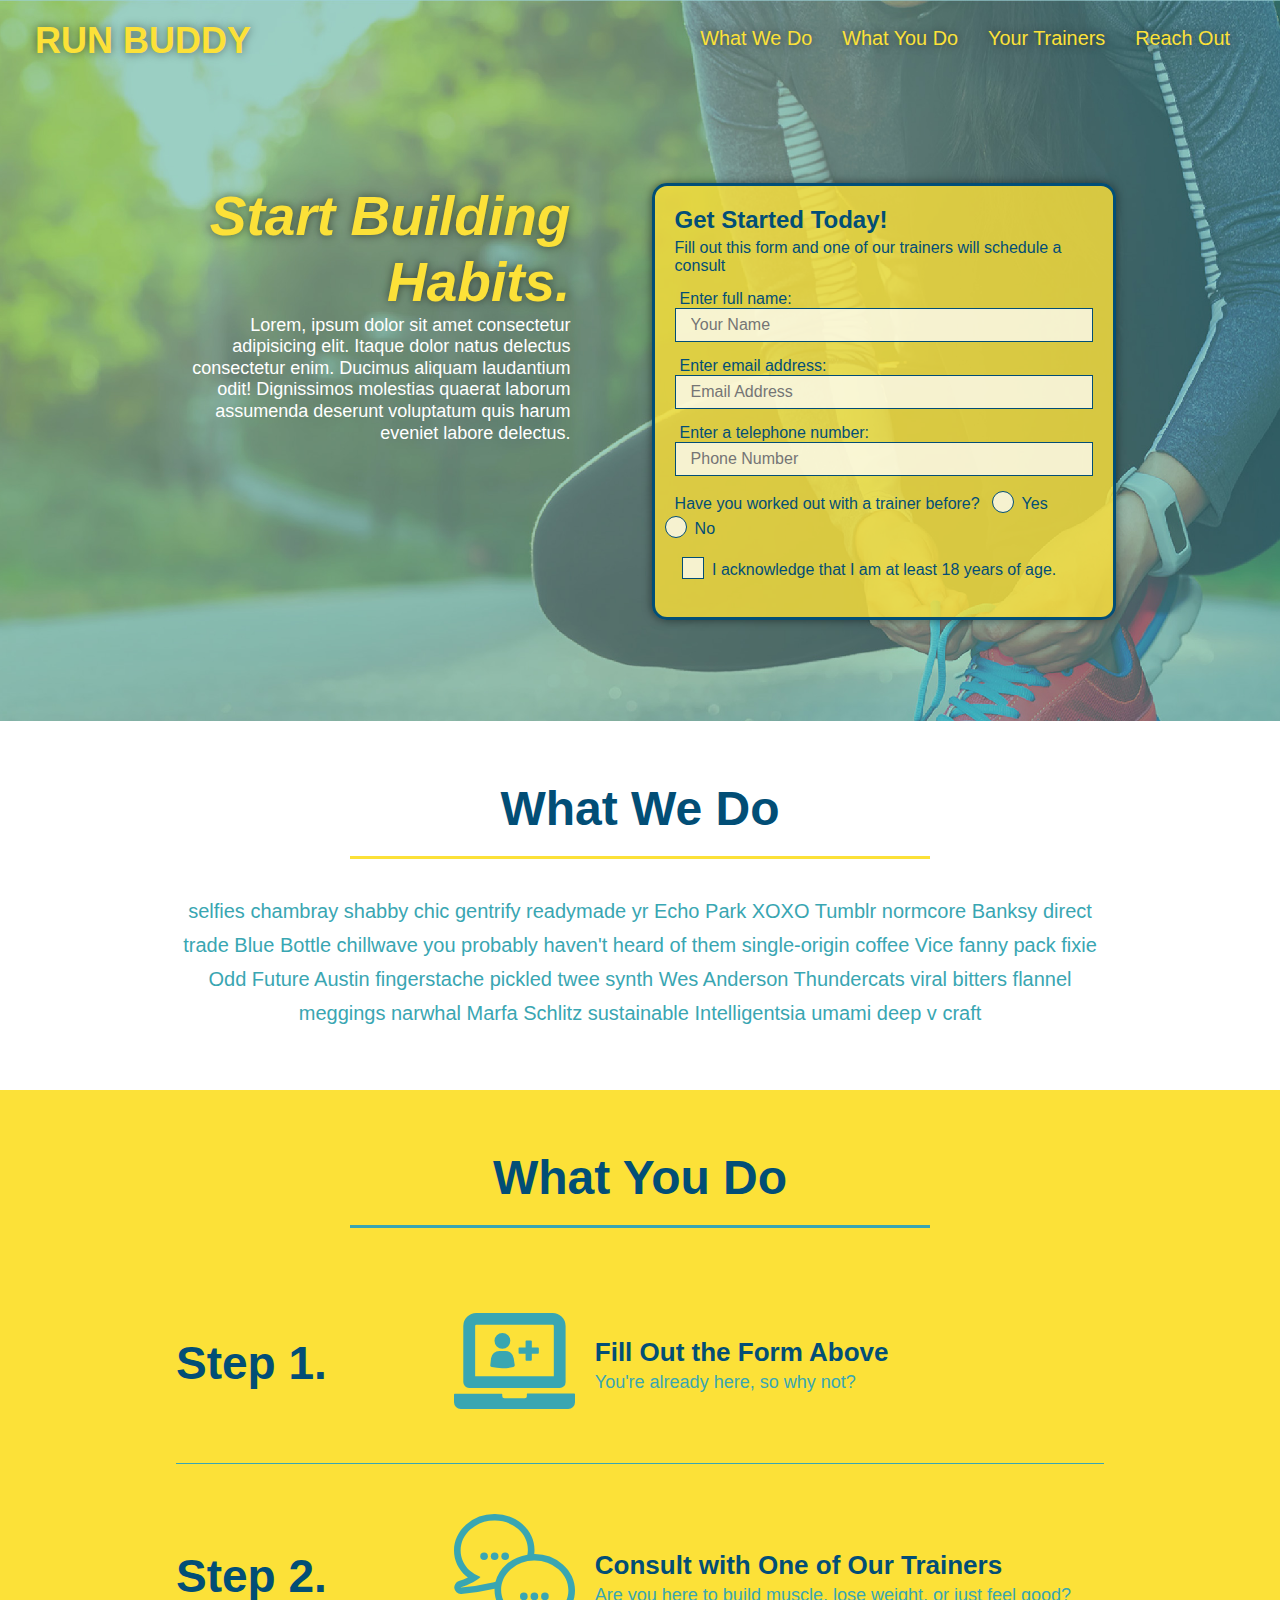
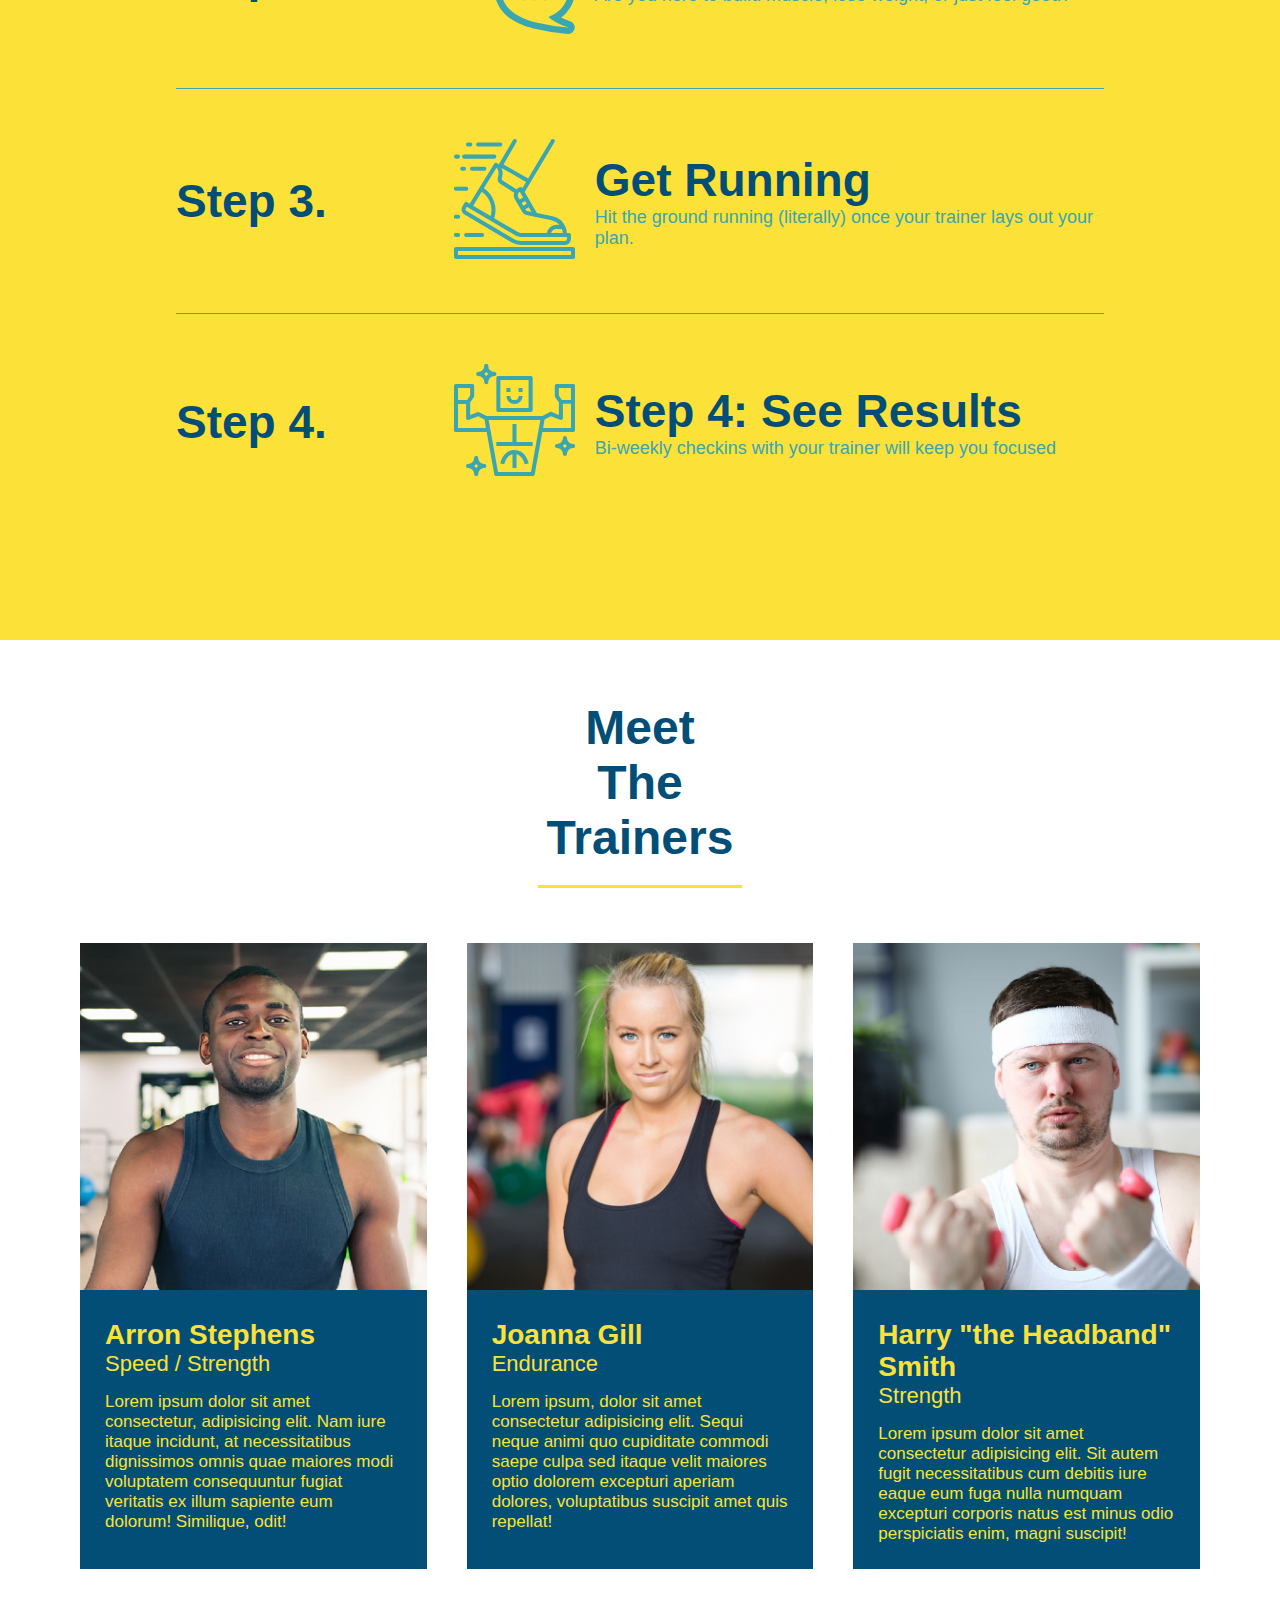
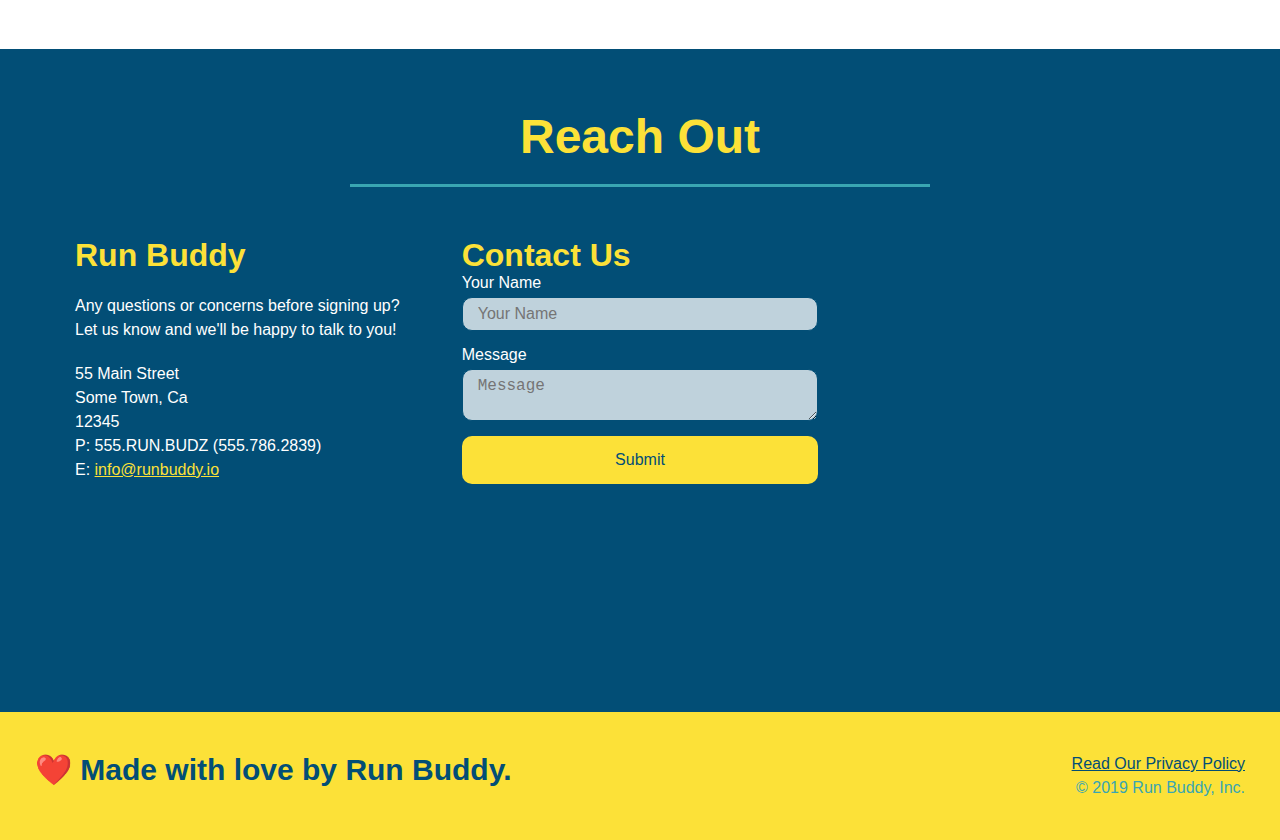
<file: index.html>
<!DOCTYPE html>
<html lang="en">
	<head>
		<meta charset="UTF-8" />
    <meta name="viewport" content="width=device-width, initial-scale=1.0" />
		<link rel="stylesheet" href="style.css" />

		<title>Run Buddy</title>
	</head>

	<body>
		<!-- navigation -->
		<header>
			<h1>
				<a href="#run-buddy">RUN BUDDY</a>
			</h1>

			<nav>
				<!--Unordered list element-->
				<ul>
					<li>
						<a href="#what-we-do">What We Do</a>
					</li>

					<li>
						<a href="#what-you-do">What You Do</a>
					</li>

					<li>
						<a href="#your-trainers">Your Trainers</a>
					</li>

					<li>
						<a href="#reach-out">Reach Out</a>
					</li>
				</ul>
			</nav>
		</header>

		<!--Hero Section-->
		<section class="hero">
			<div class="hero-cta">
				<h2>Start Building Habits.</h2>
				<p>
					Lorem, ipsum dolor sit amet consectetur adipisicing elit. Itaque dolor
					natus delectus consectetur enim. Ducimus aliquam laudantium odit!
					Dignissimos molestias quaerat laborum assumenda deserunt voluptatum
					quis harum eveniet labore delectus.
				</p>
			</div>
			<div class="hero-form">
				<h3>Get Started Today!</h3>
				<p>
					Fill out this form and one of our trainers will schedule a consult
				</p>
				<form>
					<label for="name">Enter full name:</label>
					<input
						type="text"
						placeholder="Your Name"
						name="name"
						id="name"
						class="form-input"
					/>
					<label for="email">Enter email address:</label>
					<input
						type="email"
						placeholder="Email Address"
						name="email"
						id="email"
						class="form-input"
					/>
					<label for="phone">Enter a telephone number:</label>
					<input
						type="tel"
						placeholder="Phone Number"
						name="phone"
						id="phone"
						class="form-input"
					/>

					<p>
						Have you worked out with a trainer before?
						<span class="radio-wrapper">
						  <input type="radio" name="trainer-confirm" id="trainer-yes" />
						  <label for="trainer-yes">Yes</label>
						</span>
						<span class="radio-wrapper">
						  <input type="radio" name="trainer-confirm" id="trainer-no" />
						  <label for="trainer-no">No</label>
						</span>
					  </p>
					  <p>
						<span class="checkbox-wrapper">
						  <input type="checkbox" name="age-confirm" id="checkbox" />
						  <label for="checkbox">I acknowledge that I am at least 18 years of age.</label>
						</span>
					  </p>
				</form>
			</div>
		</section>
		<!-- End Hero -->

		<!-- "What We Do" section -->
		<section id="what-we-do" class="intro">
			<div class="flex-row">
				<h2 class="section-title primary-border">What We Do</h2>
			</div>
			<div class="flex-row">
				<p>
					selfies chambray shabby chic gentrify readymade yr Echo Park XOXO
					Tumblr normcore Banksy direct trade Blue Bottle chillwave you probably
					haven't heard of them single-origin coffee Vice fanny pack fixie Odd
					Future Austin fingerstache pickled twee synth Wes Anderson Thundercats
					viral bitters flannel meggings narwhal Marfa Schlitz sustainable
					Intelligentsia umami deep v craft
				</p>
			</div>
		</section>

		<!-- "What You Do" section -->
		<section id="what-you-do" class="steps">
			<div class="flex-row">
				<h2 class="section-title secondary-border">What You Do</h2>
			</div>
			<div class="step">
				<h3>Step 1.</h3>
				<div class="step-info">
					<div class="step-img">
						<img src="icon-images/step-1.svg" alt="" />
					</div>
					<div class="step-text">
						<h4>Fill Out the Form Above</h4>
						<p>You're already here, so why not?</p>
					</div>
				</div>
			</div>

			<div class="step">
				<h3>Step 2.</h3>
				<div class="step-info">
					<div class="step-img">
						<img src="icon-images/step-2.svg" alt="" />
					</div>
					<div class="step-text">
						<h4>Consult with One of Our Trainers</h4>
						<p>Are you here to build muscle, lose weight, or just feel good?</p>
					</div>
				</div>
			</div>

			<div class="step">
				<h3>Step 3.</h3>
				<div class="step-info">
					<div class="step-img">
						<img src="icon-images/step-3.svg" alt="" />
					</div>
					<div class="step-text">
						<h3>Get Running</h3>
						<p>
							Hit the ground running (literally) once your trainer lays out your
							plan.
						</p>
					</div>
				</div>
			</div>

			<div class="step">
				<h3>Step 4.</h3>
				<div class="step-info">
					<div class="step-img">
						<img src="icon-images/step-4.svg" alt="" />
					</div>
					<div class="step-text">
						<h3>Step 4: See Results</h3>
						<p>Bi-weekly checkins with your trainer will keep you focused</p>
					</div>
				</div>
			</div>
		</section>

		<!-- "Meet the Trainers" Section -->
		<section id="your-trainers" class="trainers">
			<div class="flex-row">
				<h2 class="section-title primary-border">Meet The Trainers</h2>
			</div>
			<!-- First Trainer Bio -->
    <div class="trainers">
			<article class="trainer">
				<img src="trainer-images/trainer-1.jpg"
					alt="Arron Stephens in his workout clothes, ready to pump iron"
				/>
				<div class="trainer-bio">
					<h3 class="trainer-name">Arron Stephens</h3>
					<h4 class="trainer-role">Speed / Strength</h4>

					<p>
						Lorem ipsum dolor sit amet consectetur, adipisicing elit. Nam iure
						itaque incidunt, at necessitatibus dignissimos omnis quae maiores
						modi voluptatem consequuntur fugiat veritatis ex illum sapiente eum
						dolorum! Similique, odit!
					</p>
				</div>
			</article>
     

			<!-- Second Trainer Bio -->
    
			<article class="trainer">
				<img
					src="trainer-images/trainer-2.jpg"
					alt="Joanna Gill cooling off after a workout"
				/>
				<div class="trainer-bio">
					<h3 class="trainer-name">Joanna Gill</h3>
					<h4 class="trainer-role">Endurance</h4>
					<p>
						Lorem ipsum, dolor sit amet consectetur adipisicing elit. Sequi
						neque animi quo cupiditate commodi saepe culpa sed itaque velit
						maiores optio dolorem excepturi aperiam dolores, voluptatibus
						suscipit amet quis repellat!
					</p>
				</div>
			</article>
   

			<!-- Third Trainer Bio -->
    
			<article class="trainer">
				<img
					src="trainer-images/trainer-3.jpg"
					alt="Harry Smith wearing a headband and lifting comically small pink weights"
				/>
				<div class="trainer-bio">
					<h3 class="trainer-name">Harry "the Headband" Smith</h3>
					<h4 class="trainer-role">Strength</h4>

					<p>
						Lorem ipsum dolor sit amet consectetur adipisicing elit. Sit autem
						fugit necessitatibus cum debitis iure eaque eum fuga nulla numquam
						excepturi corporis natus est minus odio perspiciatis enim, magni
						suscipit!
					</p>
				</div>
		  	</article>
		  </section>
    </div>

		<!-- "Reach Out" section -->
	<section id="reach-out" class="contact">
    <div class="flex-row">
      <h2 class="section-title secondary-border">Reach Out</h2>
    </div>
    <div class="contact-info">
      <div>
        <h3>Run Buddy</h3>
        <p>
          Any questions or concerns before signing up?
          <br />
          Let us know and we'll be happy to talk to you!
        </p>
        <address>
          55 Main Street <br />
          Some Town, Ca <br />
          12345<br />
          P: 555.RUN.BUDZ (555.786.2839)<br />
          E: <a href="mailto:info@runbuddy.io">info@runbuddy.io</a>
        </address>
      </div>

				<div class="contact-form">
					<h3>Contact Us</h3>
					<form>
						<label for="contact-name">Your Name</label>
						<input type="text" id="contact-name" placeholder="Your Name" />

						<label for="contact-message">Message</label>
						<textarea id="contact-message" placeholder="Message"></textarea>

						<button type="submit">Submit</button>
					</form>
				</div>

            <iframe
              src="https://www.google.com/maps/embed?pb=!1m18!1m12!1m3!1d2906.1536272479043!2d-79.8394296847988!3d43.248201979137214!2m3!1f0!2f0!3f0!3m2!1i1024!2i768!4f13.1!3m3!1m2!1s0x882c9be43afa9541%3A0x7db39bd4545e256b!2s95%20Fairholt%20Rd%20S%2C%20Hamilton%2C%20ON%20L8M%202T6!5e0!3m2!1sen!2sca!4v1651849634065!5m2!1sen!2sca"
              style="border: 0"
              allowfullscreen="" 
              loading="lazy">
            </iframe>
          
		</div>
	</section>
		<!-- Reach Out Section Ends-->

		<!-- Footer -->
		<footer>
			<h2>❤️ Made with love by Run Buddy.</h2>

			<div>
				<a href="privacy-policy.html">Read Our Privacy Policy</a><br />
				&copy; 2019 Run Buddy, Inc.
			</div>
		</footer>
	</body>
</html>
</file>
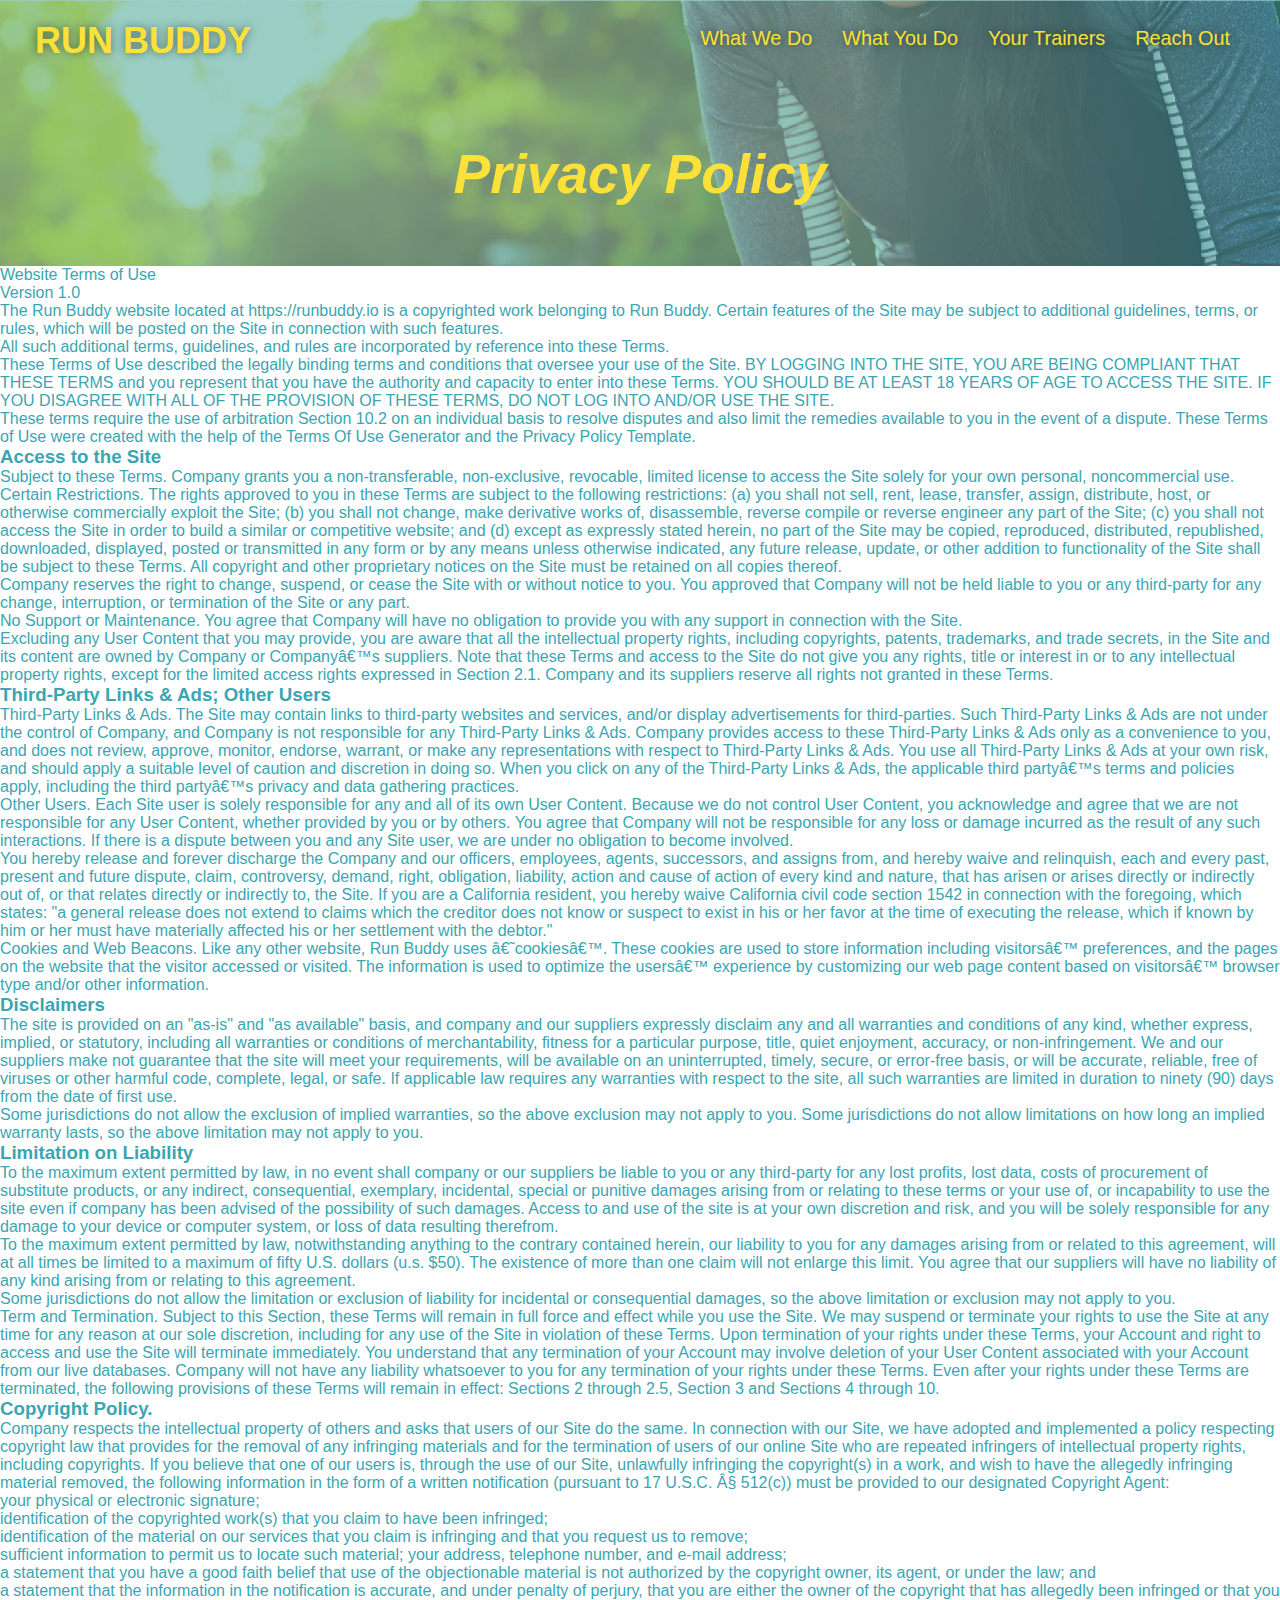
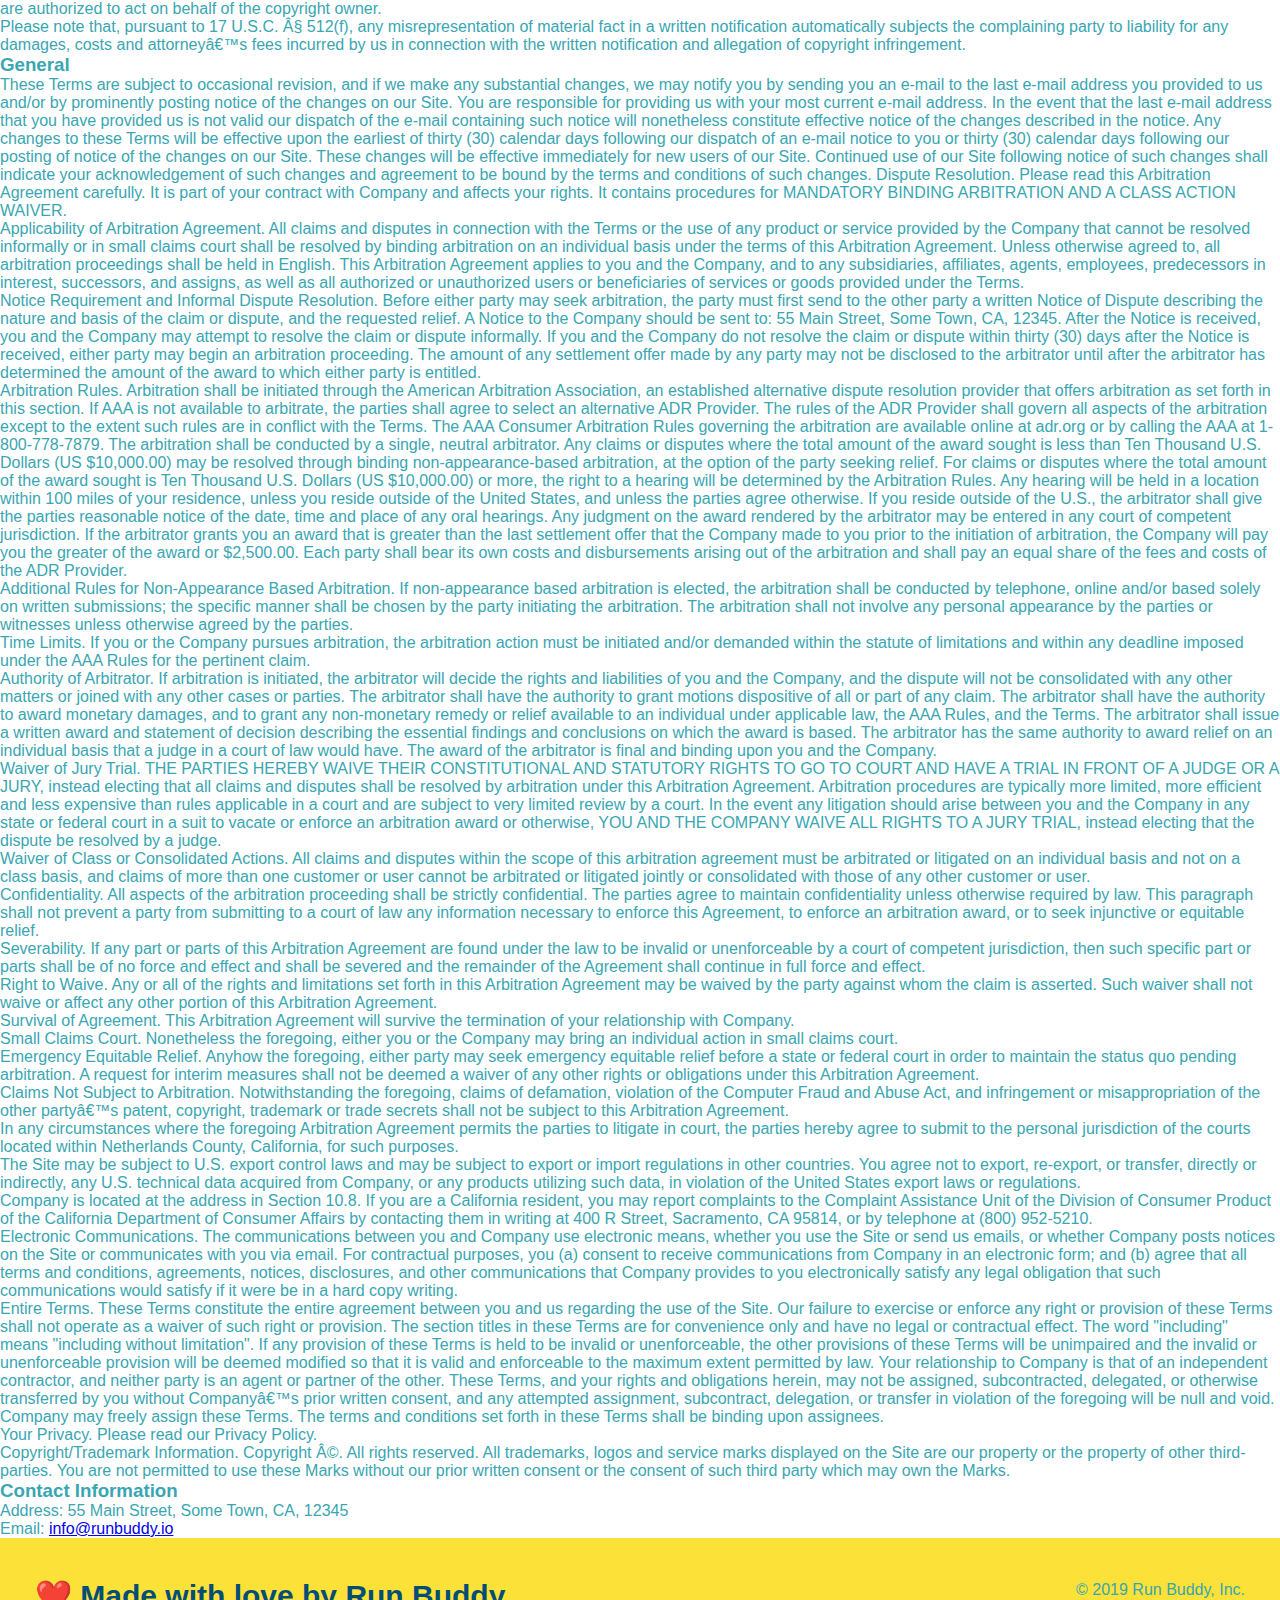
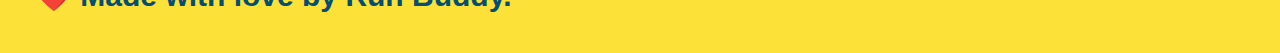
<file: privacy-policy.html>
<!DOCTYPE html>
<html lang="en">
	<head>
		<meta charset="UTF-8" />
		<meta name="viewport" content="width=device-width, initial-scale=1.0" />
		<link rel="stylesheet" href="style.css" />
		<title>Privacy Policy - Run Buddy</title>
	</head>
	<body>
		<header>
			<h1>
				<a href="./index.html#run-buddy">RUN BUDDY</a>
			</h1>

			<nav>
				<!--Unordered list element-->
				<ul>
					<li>
						<a href="./index.html#what-we-do">What We Do</a>
					</li>

					<li>
						<a href="./index.html#what-you-do">What You Do</a>
					</li>

					<li>
						<a href="./index.html#your-trainers">Your Trainers</a>
					</li>

					<li>
						<a href="./index.html#reach-out">Reach Out</a>
					</li>
				</ul>
			</nav>
		</header>

		<section class="hero">
			<h2 class="page-title">Privacy Policy</h2>
		</section>

		<article class="secondary-content">
			<p>Website Terms of Use</p>
			<p>Version 1.0</p>
			<p>
				The Run Buddy website located at https://runbuddy.io is a copyrighted
				work belonging to Run Buddy. Certain features of the Site may be subject
				to additional guidelines, terms, or rules, which will be posted on the
				Site in connection with such features.
			</p>
			<p>
				All such additional terms, guidelines, and rules are incorporated by
				reference into these Terms.
			</p>
			<p>
				These Terms of Use described the legally binding terms and conditions
				that oversee your use of the Site. BY LOGGING INTO THE SITE, YOU ARE
				BEING COMPLIANT THAT THESE TERMS and you represent that you have the
				authority and capacity to enter into these Terms. YOU SHOULD BE AT LEAST
				18 YEARS OF AGE TO ACCESS THE SITE. IF YOU DISAGREE WITH ALL OF THE
				PROVISION OF THESE TERMS, DO NOT LOG INTO AND/OR USE THE SITE.
			</p>
			<p>
				These terms require the use of arbitration Section 10.2 on an individual
				basis to resolve disputes and also limit the remedies available to you
				in the event of a dispute. These Terms of Use were created with the help
				of the Terms Of Use Generator and the Privacy Policy Template.
			</p>
			<h3>Access to the Site</h3>
			<p>
				Subject to these Terms. Company grants you a non-transferable,
				non-exclusive, revocable, limited license to access the Site solely for
				your own personal, noncommercial use.
			</p>
			<p>
				Certain Restrictions. The rights approved to you in these Terms are
				subject to the following restrictions: (a) you shall not sell, rent,
				lease, transfer, assign, distribute, host, or otherwise commercially
				exploit the Site; (b) you shall not change, make derivative works of,
				disassemble, reverse compile or reverse engineer any part of the Site;
				(c) you shall not access the Site in order to build a similar or
				competitive website; and (d) except as expressly stated herein, no part
				of the Site may be copied, reproduced, distributed, republished,
				downloaded, displayed, posted or transmitted in any form or by any means
				unless otherwise indicated, any future release, update, or other
				addition to functionality of the Site shall be subject to these Terms.
				All copyright and other proprietary notices on the Site must be retained
				on all copies thereof.
			</p>
			<p>
				Company reserves the right to change, suspend, or cease the Site with or
				without notice to you. You approved that Company will not be held liable
				to you or any third-party for any change, interruption, or termination
				of the Site or any part.
			</p>
			<p>
				No Support or Maintenance. You agree that Company will have no
				obligation to provide you with any support in connection with the Site.
			</p>
			<p>
				Excluding any User Content that you may provide, you are aware that all
				the intellectual property rights, including copyrights, patents,
				trademarks, and trade secrets, in the Site and its content are owned by
				Company or Companyâ€™s suppliers. Note that these Terms and access to
				the Site do not give you any rights, title or interest in or to any
				intellectual property rights, except for the limited access rights
				expressed in Section 2.1. Company and its suppliers reserve all rights
				not granted in these Terms.
			</p>
			<h3>Third-Party Links &amp; Ads; Other Users</h3>
			<p>
				Third-Party Links &amp; Ads. The Site may contain links to third-party
				websites and services, and/or display advertisements for third-parties.
				Such Third-Party Links &amp; Ads are not under the control of Company,
				and Company is not responsible for any Third-Party Links &amp; Ads.
				Company provides access to these Third-Party Links &amp; Ads only as a
				convenience to you, and does not review, approve, monitor, endorse,
				warrant, or make any representations with respect to Third-Party Links
				&amp; Ads. You use all Third-Party Links &amp; Ads at your own risk, and
				should apply a suitable level of caution and discretion in doing so.
				When you click on any of the Third-Party Links &amp; Ads, the applicable
				third partyâ€™s terms and policies apply, including the third partyâ€™s
				privacy and data gathering practices.
			</p>
			<p>
				Other Users. Each Site user is solely responsible for any and all of its
				own User Content. Because we do not control User Content, you
				acknowledge and agree that we are not responsible for any User Content,
				whether provided by you or by others. You agree that Company will not be
				responsible for any loss or damage incurred as the result of any such
				interactions. If there is a dispute between you and any Site user, we
				are under no obligation to become involved.
			</p>
			<p>
				You hereby release and forever discharge the Company and our officers,
				employees, agents, successors, and assigns from, and hereby waive and
				relinquish, each and every past, present and future dispute, claim,
				controversy, demand, right, obligation, liability, action and cause of
				action of every kind and nature, that has arisen or arises directly or
				indirectly out of, or that relates directly or indirectly to, the Site.
				If you are a California resident, you hereby waive California civil code
				section 1542 in connection with the foregoing, which states: "a general
				release does not extend to claims which the creditor does not know or
				suspect to exist in his or her favor at the time of executing the
				release, which if known by him or her must have materially affected his
				or her settlement with the debtor."
			</p>
			<p>
				Cookies and Web Beacons. Like any other website, Run Buddy uses
				â€˜cookiesâ€™. These cookies are used to store information including
				visitorsâ€™ preferences, and the pages on the website that the visitor
				accessed or visited. The information is used to optimize the usersâ€™
				experience by customizing our web page content based on visitorsâ€™
				browser type and/or other information.
			</p>
			<h3>Disclaimers</h3>
			<p>
				The site is provided on an "as-is" and "as available" basis, and company
				and our suppliers expressly disclaim any and all warranties and
				conditions of any kind, whether express, implied, or statutory,
				including all warranties or conditions of merchantability, fitness for a
				particular purpose, title, quiet enjoyment, accuracy, or
				non-infringement. We and our suppliers make not guarantee that the site
				will meet your requirements, will be available on an uninterrupted,
				timely, secure, or error-free basis, or will be accurate, reliable, free
				of viruses or other harmful code, complete, legal, or safe. If
				applicable law requires any warranties with respect to the site, all
				such warranties are limited in duration to ninety (90) days from the
				date of first use.
			</p>
			<p>
				Some jurisdictions do not allow the exclusion of implied warranties, so
				the above exclusion may not apply to you. Some jurisdictions do not
				allow limitations on how long an implied warranty lasts, so the above
				limitation may not apply to you.
			</p>
			<h3>Limitation on Liability</h3>
			<p>
				To the maximum extent permitted by law, in no event shall company or our
				suppliers be liable to you or any third-party for any lost profits, lost
				data, costs of procurement of substitute products, or any indirect,
				consequential, exemplary, incidental, special or punitive damages
				arising from or relating to these terms or your use of, or incapability
				to use the site even if company has been advised of the possibility of
				such damages. Access to and use of the site is at your own discretion
				and risk, and you will be solely responsible for any damage to your
				device or computer system, or loss of data resulting therefrom.
			</p>
			<p>
				To the maximum extent permitted by law, notwithstanding anything to the
				contrary contained herein, our liability to you for any damages arising
				from or related to this agreement, will at all times be limited to a
				maximum of fifty U.S. dollars (u.s. $50). The existence of more than one
				claim will not enlarge this limit. You agree that our suppliers will
				have no liability of any kind arising from or relating to this
				agreement.
			</p>
			<p>
				Some jurisdictions do not allow the limitation or exclusion of liability
				for incidental or consequential damages, so the above limitation or
				exclusion may not apply to you.
			</p>
			<p>
				Term and Termination. Subject to this Section, these Terms will remain
				in full force and effect while you use the Site. We may suspend or
				terminate your rights to use the Site at any time for any reason at our
				sole discretion, including for any use of the Site in violation of these
				Terms. Upon termination of your rights under these Terms, your Account
				and right to access and use the Site will terminate immediately. You
				understand that any termination of your Account may involve deletion of
				your User Content associated with your Account from our live databases.
				Company will not have any liability whatsoever to you for any
				termination of your rights under these Terms. Even after your rights
				under these Terms are terminated, the following provisions of these
				Terms will remain in effect: Sections 2 through 2.5, Section 3 and
				Sections 4 through 10.
			</p>
			<h3>Copyright Policy.</h3>
			<p>
				Company respects the intellectual property of others and asks that users
				of our Site do the same. In connection with our Site, we have adopted
				and implemented a policy respecting copyright law that provides for the
				removal of any infringing materials and for the termination of users of
				our online Site who are repeated infringers of intellectual property
				rights, including copyrights. If you believe that one of our users is,
				through the use of our Site, unlawfully infringing the copyright(s) in a
				work, and wish to have the allegedly infringing material removed, the
				following information in the form of a written notification (pursuant to
				17 U.S.C. Â§ 512(c)) must be provided to our designated Copyright Agent:
			</p>
			<ul>
				<li>your physical or electronic signature;</li>
				<li>
					identification of the copyrighted work(s) that you claim to have been
					infringed;
				</li>
				<li>
					identification of the material on our services that you claim is
					infringing and that you request us to remove;
				</li>
				<li>
					sufficient information to permit us to locate such material; your
					address, telephone number, and e-mail address;
				</li>
				<li>
					a statement that you have a good faith belief that use of the
					objectionable material is not authorized by the copyright owner, its
					agent, or under the law; and
				</li>
				<li>
					a statement that the information in the notification is accurate, and
					under penalty of perjury, that you are either the owner of the
					copyright that has allegedly been infringed or that you are authorized
					to act on behalf of the copyright owner.
				</li>
			</ul>
			<p>
				Please note that, pursuant to 17 U.S.C. Â§ 512(f), any misrepresentation
				of material fact in a written notification automatically subjects the
				complaining party to liability for any damages, costs and attorneyâ€™s
				fees incurred by us in connection with the written notification and
				allegation of copyright infringement.
			</p>
			<h3>General</h3>
			<p>
				These Terms are subject to occasional revision, and if we make any
				substantial changes, we may notify you by sending you an e-mail to the
				last e-mail address you provided to us and/or by prominently posting
				notice of the changes on our Site. You are responsible for providing us
				with your most current e-mail address. In the event that the last e-mail
				address that you have provided us is not valid our dispatch of the
				e-mail containing such notice will nonetheless constitute effective
				notice of the changes described in the notice. Any changes to these
				Terms will be effective upon the earliest of thirty (30) calendar days
				following our dispatch of an e-mail notice to you or thirty (30)
				calendar days following our posting of notice of the changes on our
				Site. These changes will be effective immediately for new users of our
				Site. Continued use of our Site following notice of such changes shall
				indicate your acknowledgement of such changes and agreement to be bound
				by the terms and conditions of such changes. Dispute Resolution. Please
				read this Arbitration Agreement carefully. It is part of your contract
				with Company and affects your rights. It contains procedures for
				MANDATORY BINDING ARBITRATION AND A CLASS ACTION WAIVER.
			</p>
			<p>
				Applicability of Arbitration Agreement. All claims and disputes in
				connection with the Terms or the use of any product or service provided
				by the Company that cannot be resolved informally or in small claims
				court shall be resolved by binding arbitration on an individual basis
				under the terms of this Arbitration Agreement. Unless otherwise agreed
				to, all arbitration proceedings shall be held in English. This
				Arbitration Agreement applies to you and the Company, and to any
				subsidiaries, affiliates, agents, employees, predecessors in interest,
				successors, and assigns, as well as all authorized or unauthorized users
				or beneficiaries of services or goods provided under the Terms.
			</p>
			<p>
				Notice Requirement and Informal Dispute Resolution. Before either party
				may seek arbitration, the party must first send to the other party a
				written Notice of Dispute describing the nature and basis of the claim
				or dispute, and the requested relief. A Notice to the Company should be
				sent to: 55 Main Street, Some Town, CA, 12345. After the Notice is
				received, you and the Company may attempt to resolve the claim or
				dispute informally. If you and the Company do not resolve the claim or
				dispute within thirty (30) days after the Notice is received, either
				party may begin an arbitration proceeding. The amount of any settlement
				offer made by any party may not be disclosed to the arbitrator until
				after the arbitrator has determined the amount of the award to which
				either party is entitled.
			</p>
			<p>
				Arbitration Rules. Arbitration shall be initiated through the American
				Arbitration Association, an established alternative dispute resolution
				provider that offers arbitration as set forth in this section. If AAA is
				not available to arbitrate, the parties shall agree to select an
				alternative ADR Provider. The rules of the ADR Provider shall govern all
				aspects of the arbitration except to the extent such rules are in
				conflict with the Terms. The AAA Consumer Arbitration Rules governing
				the arbitration are available online at adr.org or by calling the AAA at
				1-800-778-7879. The arbitration shall be conducted by a single, neutral
				arbitrator. Any claims or disputes where the total amount of the award
				sought is less than Ten Thousand U.S. Dollars (US $10,000.00) may be
				resolved through binding non-appearance-based arbitration, at the option
				of the party seeking relief. For claims or disputes where the total
				amount of the award sought is Ten Thousand U.S. Dollars (US $10,000.00)
				or more, the right to a hearing will be determined by the Arbitration
				Rules. Any hearing will be held in a location within 100 miles of your
				residence, unless you reside outside of the United States, and unless
				the parties agree otherwise. If you reside outside of the U.S., the
				arbitrator shall give the parties reasonable notice of the date, time
				and place of any oral hearings. Any judgment on the award rendered by
				the arbitrator may be entered in any court of competent jurisdiction. If
				the arbitrator grants you an award that is greater than the last
				settlement offer that the Company made to you prior to the initiation of
				arbitration, the Company will pay you the greater of the award or
				$2,500.00. Each party shall bear its own costs and disbursements arising
				out of the arbitration and shall pay an equal share of the fees and
				costs of the ADR Provider.
			</p>
			<p>
				Additional Rules for Non-Appearance Based Arbitration. If non-appearance
				based arbitration is elected, the arbitration shall be conducted by
				telephone, online and/or based solely on written submissions; the
				specific manner shall be chosen by the party initiating the arbitration.
				The arbitration shall not involve any personal appearance by the parties
				or witnesses unless otherwise agreed by the parties.
			</p>
			<p>
				Time Limits. If you or the Company pursues arbitration, the arbitration
				action must be initiated and/or demanded within the statute of
				limitations and within any deadline imposed under the AAA Rules for the
				pertinent claim.
			</p>
			<p>
				Authority of Arbitrator. If arbitration is initiated, the arbitrator
				will decide the rights and liabilities of you and the Company, and the
				dispute will not be consolidated with any other matters or joined with
				any other cases or parties. The arbitrator shall have the authority to
				grant motions dispositive of all or part of any claim. The arbitrator
				shall have the authority to award monetary damages, and to grant any
				non-monetary remedy or relief available to an individual under
				applicable law, the AAA Rules, and the Terms. The arbitrator shall issue
				a written award and statement of decision describing the essential
				findings and conclusions on which the award is based. The arbitrator has
				the same authority to award relief on an individual basis that a judge
				in a court of law would have. The award of the arbitrator is final and
				binding upon you and the Company.
			</p>
			<p>
				Waiver of Jury Trial. THE PARTIES HEREBY WAIVE THEIR CONSTITUTIONAL AND
				STATUTORY RIGHTS TO GO TO COURT AND HAVE A TRIAL IN FRONT OF A JUDGE OR
				A JURY, instead electing that all claims and disputes shall be resolved
				by arbitration under this Arbitration Agreement. Arbitration procedures
				are typically more limited, more efficient and less expensive than rules
				applicable in a court and are subject to very limited review by a court.
				In the event any litigation should arise between you and the Company in
				any state or federal court in a suit to vacate or enforce an arbitration
				award or otherwise, YOU AND THE COMPANY WAIVE ALL RIGHTS TO A JURY
				TRIAL, instead electing that the dispute be resolved by a judge.
			</p>
			<p>
				Waiver of Class or Consolidated Actions. All claims and disputes within
				the scope of this arbitration agreement must be arbitrated or litigated
				on an individual basis and not on a class basis, and claims of more than
				one customer or user cannot be arbitrated or litigated jointly or
				consolidated with those of any other customer or user.
			</p>
			<p>
				Confidentiality. All aspects of the arbitration proceeding shall be
				strictly confidential. The parties agree to maintain confidentiality
				unless otherwise required by law. This paragraph shall not prevent a
				party from submitting to a court of law any information necessary to
				enforce this Agreement, to enforce an arbitration award, or to seek
				injunctive or equitable relief.
			</p>
			<p>
				Severability. If any part or parts of this Arbitration Agreement are
				found under the law to be invalid or unenforceable by a court of
				competent jurisdiction, then such specific part or parts shall be of no
				force and effect and shall be severed and the remainder of the Agreement
				shall continue in full force and effect.
			</p>
			<p>
				Right to Waive. Any or all of the rights and limitations set forth in
				this Arbitration Agreement may be waived by the party against whom the
				claim is asserted. Such waiver shall not waive or affect any other
				portion of this Arbitration Agreement.
			</p>
			<p>
				Survival of Agreement. This Arbitration Agreement will survive the
				termination of your relationship with Company.
			</p>
			<p>
				Small Claims Court. Nonetheless the foregoing, either you or the Company
				may bring an individual action in small claims court.
			</p>
			<p>
				Emergency Equitable Relief. Anyhow the foregoing, either party may seek
				emergency equitable relief before a state or federal court in order to
				maintain the status quo pending arbitration. A request for interim
				measures shall not be deemed a waiver of any other rights or obligations
				under this Arbitration Agreement.
			</p>
			<p>
				Claims Not Subject to Arbitration. Notwithstanding the foregoing, claims
				of defamation, violation of the Computer Fraud and Abuse Act, and
				infringement or misappropriation of the other partyâ€™s patent,
				copyright, trademark or trade secrets shall not be subject to this
				Arbitration Agreement.
			</p>
			<p>
				In any circumstances where the foregoing Arbitration Agreement permits
				the parties to litigate in court, the parties hereby agree to submit to
				the personal jurisdiction of the courts located within Netherlands
				County, California, for such purposes.
			</p>
			<p>
				The Site may be subject to U.S. export control laws and may be subject
				to export or import regulations in other countries. You agree not to
				export, re-export, or transfer, directly or indirectly, any U.S.
				technical data acquired from Company, or any products utilizing such
				data, in violation of the United States export laws or regulations.
			</p>
			<p>
				Company is located at the address in Section 10.8. If you are a
				California resident, you may report complaints to the Complaint
				Assistance Unit of the Division of Consumer Product of the California
				Department of Consumer Affairs by contacting them in writing at 400 R
				Street, Sacramento, CA 95814, or by telephone at (800) 952-5210.
			</p>
			<p>
				Electronic Communications. The communications between you and Company
				use electronic means, whether you use the Site or send us emails, or
				whether Company posts notices on the Site or communicates with you via
				email. For contractual purposes, you (a) consent to receive
				communications from Company in an electronic form; and (b) agree that
				all terms and conditions, agreements, notices, disclosures, and other
				communications that Company provides to you electronically satisfy any
				legal obligation that such communications would satisfy if it were be in
				a hard copy writing.
			</p>
			<p>
				Entire Terms. These Terms constitute the entire agreement between you
				and us regarding the use of the Site. Our failure to exercise or enforce
				any right or provision of these Terms shall not operate as a waiver of
				such right or provision. The section titles in these Terms are for
				convenience only and have no legal or contractual effect. The word
				"including" means "including without limitation". If any provision of
				these Terms is held to be invalid or unenforceable, the other provisions
				of these Terms will be unimpaired and the invalid or unenforceable
				provision will be deemed modified so that it is valid and enforceable to
				the maximum extent permitted by law. Your relationship to Company is
				that of an independent contractor, and neither party is an agent or
				partner of the other. These Terms, and your rights and obligations
				herein, may not be assigned, subcontracted, delegated, or otherwise
				transferred by you without Companyâ€™s prior written consent, and any
				attempted assignment, subcontract, delegation, or transfer in violation
				of the foregoing will be null and void. Company may freely assign these
				Terms. The terms and conditions set forth in these Terms shall be
				binding upon assignees.
			</p>
			<p>Your Privacy. Please read our Privacy Policy.</p>
			<p>
				Copyright/Trademark Information. Copyright Â©. All rights reserved. All
				trademarks, logos and service marks displayed on the Site are our
				property or the property of other third-parties. You are not permitted
				to use these Marks without our prior written consent or the consent of
				such third party which may own the Marks.
			</p>
			<h3>Contact Information</h3>
			<p>Address: 55 Main Street, Some Town, CA, 12345</p>
			Email: <a href="mailto:info@runbuddy.io">info@runbuddy.io</a>
		</article>
		<!-- Footer -->
		<footer>
			<h2>❤️ Made with love by Run Buddy.</h2>

			<div>&copy; 2019 Run Buddy, Inc.</div>
		</footer>
	</body>
</html>
</file>
<file: style.css>
:root {
	--primary-color: #fce138;
	--secondary-color: #024e76;
	--tertiary-color: #39a6b2;
}

* {
	margin: 0;
	padding: 0;
	box-sizing: border-box;
}

body {
	/* more on this crazy alphanumerical value in a minute! */
	color: var(--tertiary-color);
	font-family: Helvetica, Arial, sans-serif;
}

/*apply styles to <header/>*/
header {
	padding: 20px 35px;
	background-color: var(--tertiary-color);
	display: flex;
	justify-content: space-between;
	flex-wrap: wrap;
	position: -webkit-sticky;
	position: sticky;
	top: 0;
	background-image: url("hero-bg.jpeg");
	background-size: cover;
	background-position: center;
	background-attachment: fixed;
	background-position: 80%;
	z-index: 9999;
}

header h1 {
	font-weight: bold;
	font-size: 36px;
	color: var(--primary-color);
	margin: 0;
	text-shadow: 0 0 10px rgba(0, 0, 0, 0.5);
}

header a {
	text-decoration: none;
	color: var(--primary-color);
}

header nav {
	margin: 7px 0;
}

header nav ul {
	display: flex;
	flex-wrap: wrap;
	justify-content: space-between;
	align-items: center;
	list-style: none;
}

header nav ul li a {
	padding: 10px 15px;
	font-weight: lighter;
	font-size: 1.55vw;
	text-shadow: 0 0 10px rgba(0, 0, 0, 0.5);
}

header nav ul li a:hover {
	background: var(--primary-color);
	color: var(--secondary-color);
	border-radius: 15px;
	text-shadow: none;
}

section {
	padding: 60px;
}

/*Hero Style Start*/
.hero {
	background-image: url(hero-bg.jpeg);
	background-size: cover;
	background-position: center;
	display: flex;
	justify-content: center;
	flex-wrap: wrap;
	align-items: flex-start;
	background-attachment: fixed;
	background-position: 80%;
}

.hero-cta {
	width: 35%;
	text-align: right;
	margin: 3.5%;
	color: #fff;
	font-size: 18px;
	line-height: 1.2;
}

.hero-cta h2 {
	text-shadow: 0 0 10px rgba(0, 0, 0, 0.5);
}
.hero h2 {
	font-style: italic;
	font-size: 55px;
	color: var(--primary-color);
}
.hero-form {
	background-color: rgba(252, 225, 56, 0.8);
	color: var(--secondary-color);
	padding: 20px;
	width: 40%;
	margin: 3.5%;
	border: 3px solid var(--secondary-color);
	box-shadow: 0 0 10px rgba(0, 0, 0, 0.5);
	border-radius: 15px;
}

.hero-form h3 {
	font-size: 24px;
	margin: 0;
}

.hero-form p {
	margin: 5px 0 15px 0;
}

.hero-form label {
	margin: 0 5px;
}

.hero-form button {
	background-color: var(--secondary-color);
	color: var(--primary-color);
	font-size: 16px;
	border: none;
	padding: 10px 20px;
	border-radius: 10px;
}

.hero-form button:hover {
	background-color: var(--tertiary-color);
}

.form-input {
	border: 1px solid var(--secondary-color);
	display: block;
	padding: 7px 15px;
	font-size: 16px;
	color: var(--secondary-color);
	width: 100%;
	margin-bottom: 15px;
	background-color: rgba(255, 255, 255, 0.75);
}

.form-input:focus {
	background-color: rgba(255, 255, 255, 1);
	outline: none;
}

.checkbox-wrapper input,
.radio-wrapper input {
	opacity: 0;
}

.checkbox-wrapper label,
.radio-wrapper label {
	position: relative;
	left: 10px;
	margin: 10px;
	line-height: 1.6;
}

.checkbox-wrapper label::before,
.radio-wrapper label::before {
	content: "";
	height: 20px;
	width: 20px;
	background: rgba(255, 255, 255, 0.75);
	border: 1px solid var(--secondary-color);
	position: absolute;
	top: -4px;
	left: -30px;
}

.radio-wrapper label::before {
	border-radius: 50%;
}

.radio-wrapper label::after {
	content: "";
	width: 20px;
	height: 20px;
	border-radius: 50%;
	background: var(--secondary-color);
	position: absolute;
	left: -29px;
	top: -3px;
	background-image: radial-gradient(
		circle,
		var(--tertiary-color),
		var(--secondary-color)
	);
}

.checkbox-wrapper label::after {
	content: "";
	height: 6px;
	width: 14px;
	border-left: 2px solid var(--secondary-color);
	border-bottom: 2px solid var(--secondary-color);
	position: absolute;
	left: -26px;
	top: 1px;
	transform: rotate(-58deg);
}

.checkbox-wrapper input + label::after,
.radio-wrapper input + label::after {
	content: none;
}

.checkbox-wrapper input:checked + label::after,
.radio-wrapper input:checked + label::after {
	content: "";
}

/*Hero Style End*/

.section-title {
	font-size: 48px;
	color: var(--secondary-color);
	border-bottom: 3px solid;
	padding-bottom: 20px;
	text-align: center;
	margin: 0 auto 35px auto;
	width: 50%;
}

.primary-border {
	border-color: var(--primary-color);
}

.secondary-border {
	border-color: var(--tertiary-color);
}

.intro p {
	line-height: 1.7;
	color: var(--tertiary-color);
	width: 80%;
	font-size: 20px;
	margin: 0 auto;
	text-align: center;
}

.steps {
	background: var(--primary-color);
}

.step {
	margin: 50px auto;
	padding-bottom: 50px;
	width: 80%;
	display: flex;
	flex-wrap: wrap;
	align-items: center;
	justify-content: space-between;
}

.step:not(:last-child) {
	border-bottom: 1px solid var(--tertiary-color);
}

.step h3 {
	color: var(--secondary-color);
	font-size: 46px;
	flex: 1 30%;
}

.step-img {
	flex: 1 12%;
	margin-right: 20px;
}

.step-img img {
	max-width: 100%;
}

.step-info {
	flex: 2 70%;
	display: flex;
	flex-wrap: wrap;
	align-items: center;
}

.step-text {
	flex: 12;
}

.step-text p {
	color: var(--tertiary-color);
	font-size: 18px;
}

.step-text h4 {
	font-size: 26px;
	line-height: 1.5;
	color: var(--secondary-color);
}

/*Trainers Bio Start*/

.trainer {
	flex: 1;
	margin: 20px;
	background: var(--secondary-color);
	color: var(--primary-color);
}

.trainers {
	width: 100%;
	margin: 0 auto;
	display: flex;
	flex-wrap: wrap;
	justify-content: space-around;
}

.flex-row {
	display: flex;
}

.trainer img {
	width: 100%;
}

.trainer-bio {
	padding: 25px;
}

.trainer-bio h3 {
	font-size: 28px;
}

.trainer-bio h4 {
	font-weight: lighter;
	font-size: 22px;
	margin-bottom: 15px;
}

.trainer-bio p {
	font-size: 17px;
}
/*Trainers Bio End*/

/*Reach Out Styles Start*/

.contact-info > * {
	flex: 1;
	margin: 15px;
}

.contact {
	background: var(--secondary-color);
}

.contact-info {
	display: flex;
	justify-content: space-between;
	flex-wrap: wrap;
}

.contact h2 {
	color: var(--primary-color);
}

.contact-info iframe {
	height: 400px;
}

.contact-info div {
	color: white;
}

.contact-info h3 {
	color: var(--primary-color);
	font-size: 32px;
}

.contact-info p,
.contact-info address {
	margin: 20px 0;
	line-height: 1.5;
	font-size: 16px;
	font-style: normal;
}

.contact-info a {
	color: var(--primary-color);
}

.contact-form input,
.contact-form textarea {
	border: 1px solid var(--secondary-color);
	display: block;
	padding: 7px 15px;
	font-size: 16px;
	color: var(--secondary-color);
	width: 100%;
	margin-bottom: 15px;
	margin-top: 5px;
	border-radius: 10px;
	background-color: rgba(255, 255, 255, 0.75);
}

.contact-form input:focus,
.contact-form textarea:focus {
	background-color: rgba(255, 255, 255, 1);
	outline: none;
}

.contact-form button {
	width: 100%;
	border: none;
	background: var(--primary-color);
	color: var(--secondary-color);
	text-align: center;
	padding: 15px 0;
	font-size: 16px;
	border-radius: 10px;
}

.contact-form button:hover {
	color: var(--primary-color);
	background: var(--tertiary-color);
}
/* REACH OUT STYLES END */

/* Footer */

footer {
	background: var(--primary-color);
	width: 100%;
	padding: 40px 35px;
	display: flex;
	justify-content: space-between;
	flex-wrap: wrap;
}

footer h2 {
	color: var(--secondary-color);
	font-size: 30px;
	margin: 0;
}

footer div {
	line-height: 1.5;
	text-align: right;
}

footer a {
	color: var(--secondary-color);
}

/* MEDIA QUERY FOR SMALLER DESKTOP SCREENS AND SMALLER */
@media screen and (max-width: 980px) {
	/* this will be applied on any screen smaller than 980px */
	header {
		padding-bottom: 0;
		justify-content: center;
		position: relative;
	}

	header h1 {
		width: 100%;
		text-align: center;
		text-shadow: 0 0 10px rgba(0, 0, 0, 0.5);
	}

	header nav ul {
		margin-top: 20px;
		width: 100%;
		justify-content: center;
	}

	header nav ul li a {
		font-size: 20px;
		text-shadow: 0 0 10px rgba(0, 0, 0, 0.5);
	}

	footer h2,
	footer div {
		text-align: center;
		width: 100%;
	}

	.hero-cta,
	.hero-form {
		width: 100%;
	}

	.hero-cta h2 {
		text-align: center;
		text-shadow: 0 0 10px rgba(0, 0, 0, 0.5);
	}

	.section-title {
		width: 80%;
	}

	.trainer {
		flex: 0 70%;
	}

	.contact-info iframe {
		flex: 1 100%;
	}
}

/* MEDIA QUERY FOR TABLETS AND SMALLER */
@media screen and (max-width: 768px) {
	/* this will be applied on any screen between 768px and 575px */
	section {
		padding: 30px 15px;
	}

	.step h3 {
		flex: 1 100%;
		text-align: center;
	}

	.step-info {
		flex: 2 100%;
		text-align: center;
		justify-content: center;
	}

	.step-img {
		flex: 0 32%;
		margin-right: 0;
		margin-top: 15px;
		margin-bottom: 15px;
	}

	.step-text {
		flex: 100%;
	}
}

/* MEDIA QUERY FOR MOBILE PHONES AND SMALLER */
@media screen and (max-width: 575px) {
	/* this will be applied on any screen smaller than 575px */

	.hero-form button {
		width: 100%;
	}

	.section-title {
		width: 95%;
	}

	.intro p {
		width: 100%;
	}

	.trainer {
		flex: 0 100%;
	}

	.contact-info {
		text-align: center;
	}

	.contact-info > * {
		flex: 0 100%;
	}
	.contact-form {
		order: 3;
	}
}
</file>
